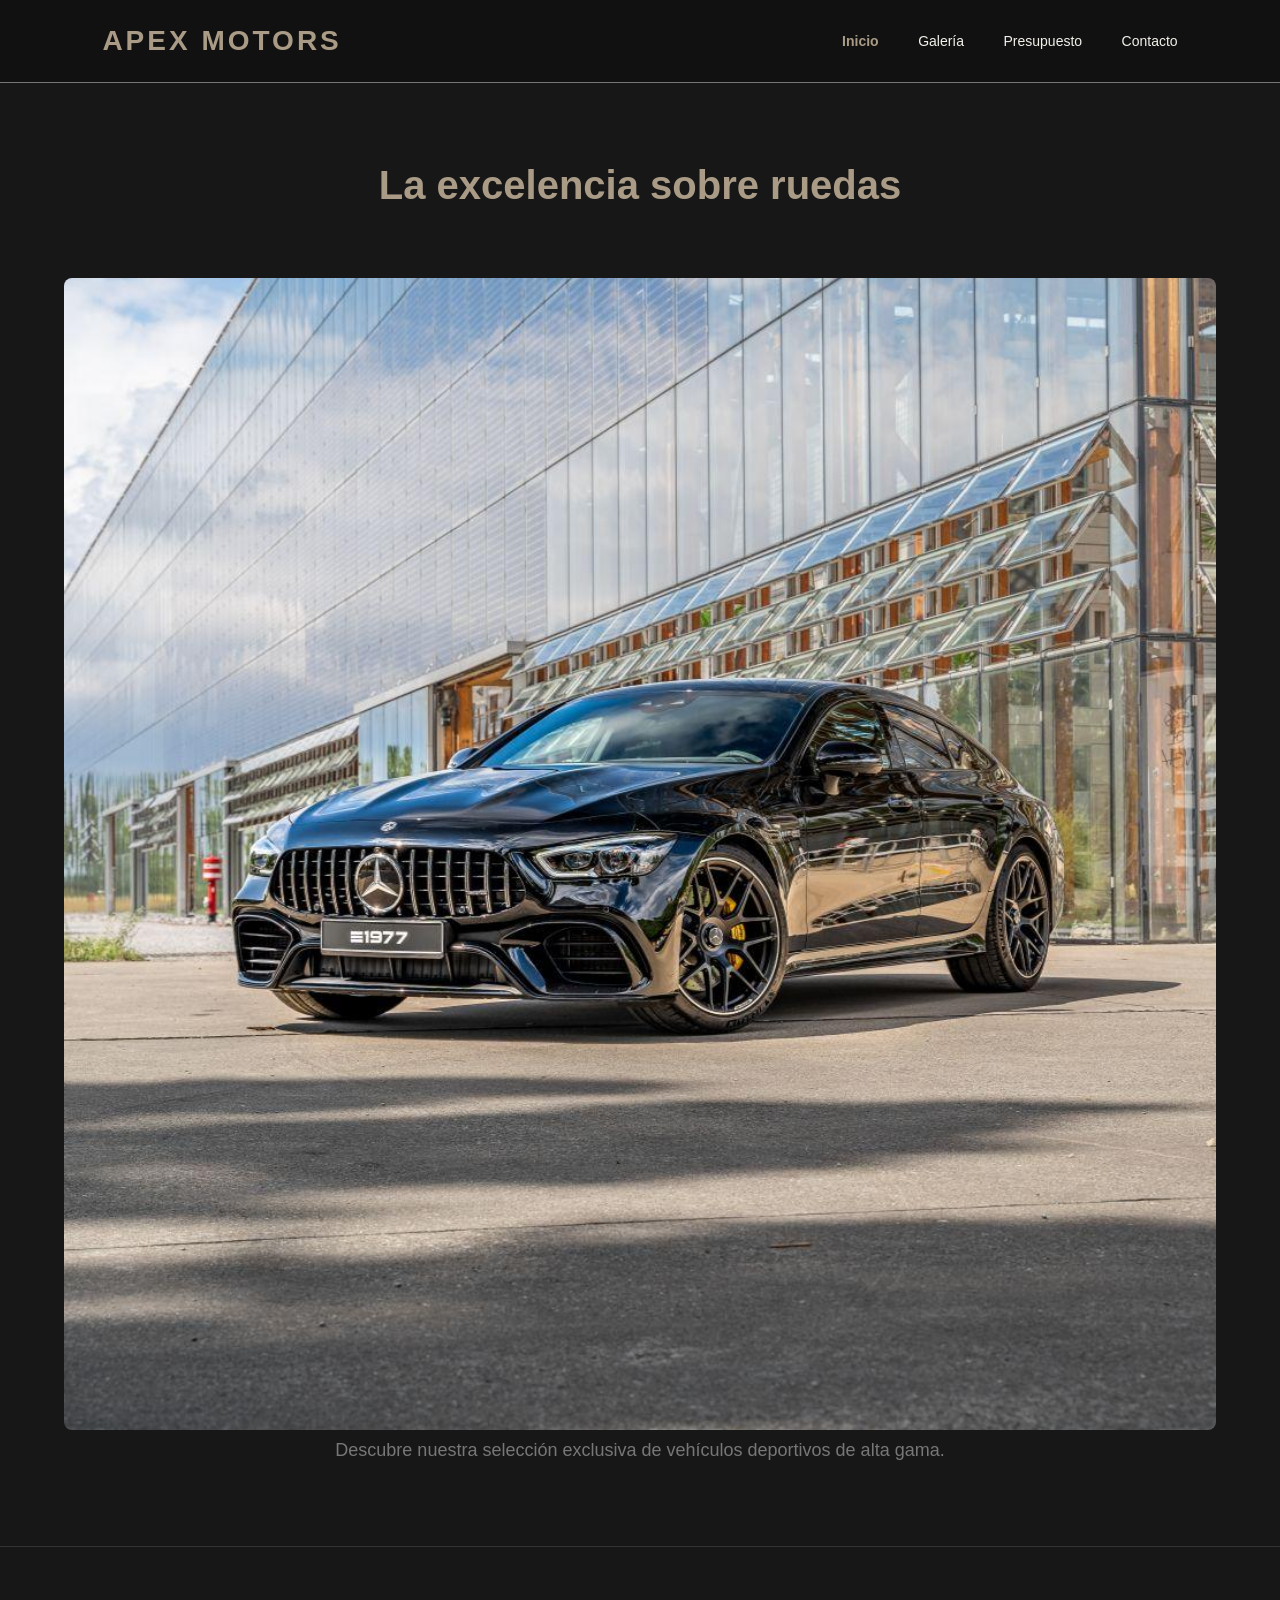
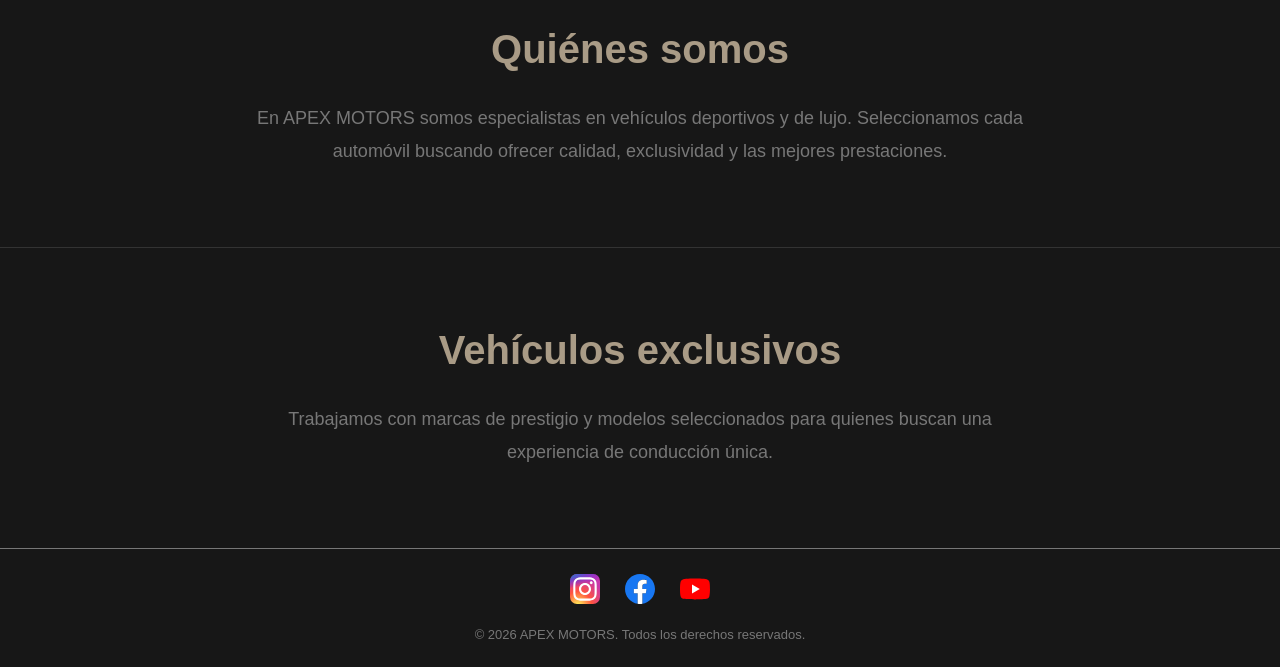
<file: index.html>
<!DOCTYPE html>
<html lang="es">

<head>
    <meta charset="UTF-8">
    <meta name="viewport" content="width=device-width, initial-scale=1.0">
    <title>APEX MOTORS | Concesionario de deportivos</title>
    <link rel="icon" href="favicon.ico" type="image/x-icon">
    <link rel="stylesheet" href="css/estilos.css">
</head>

<body>

<!-- Cabecera principal con el nombre y el menú de navegación -->
    <header>
        <h1>APEX MOTORS</h1>

<nav>
    <a href="index.html" class="activo">Inicio</a>
    <a href="views/galeria.html">Galería</a>
    <a href="views/presupuesto.html">Presupuesto</a>
    <a href="views/contacto.html">Contacto</a>
</nav>
       
    </header>

    <!-- Contenido principal de la página de inicio -->
    <main>
        <section class="hero">
            <h2>La excelencia sobre ruedas</h2>
            <img src="assets/img/coches/Mercedes-AMG.jpg" alt="Mercedes-AMG GT 63 S" width="1000" height="1000">
            <p>Descubre nuestra selección exclusiva de vehículos deportivos de alta gama.</p>
        </section>

        <section>
            <h2>Quiénes somos</h2>
            <p>En APEX MOTORS somos especialistas en vehículos deportivos y de lujo. Seleccionamos cada automóvil
                buscando ofrecer calidad, exclusividad y las mejores prestaciones.</p>
        </section>

        <section>
            <h2>Vehículos exclusivos</h2>
            <p>Trabajamos con marcas de prestigio y modelos seleccionados para quienes buscan una experiencia de
                conducción única.</p>
        </section>
    </main>

<!-- Pie de página con enlaces a redes sociales y derechos de autor -->
    <footer>
        <div class="redes-sociales">
            <a href="https://www.instagram.com/" target="_blank" rel="noopener noreferrer">
                <img src="assets/img/redes/instagram.svg" alt="Icono de Instagram" width="30" height="30">
            </a>
            <a href="https://www.facebook.com/" target="_blank" rel="noopener noreferrer">
                <img src="assets/img/redes/facebook.svg" alt="Icono de Facebook" width="30" height="30">
            </a>
            <a href="https://www.youtube.com/" target="_blank" rel="noopener noreferrer">
            <img src="assets/img/redes/youtube.svg" alt="Icono de Youtube" width="30" height="30">
    
        </a>


        </div>
        <p>&copy; 2026 APEX MOTORS. Todos los derechos reservados.</p>
    </footer>

</body>

</html>
</file>
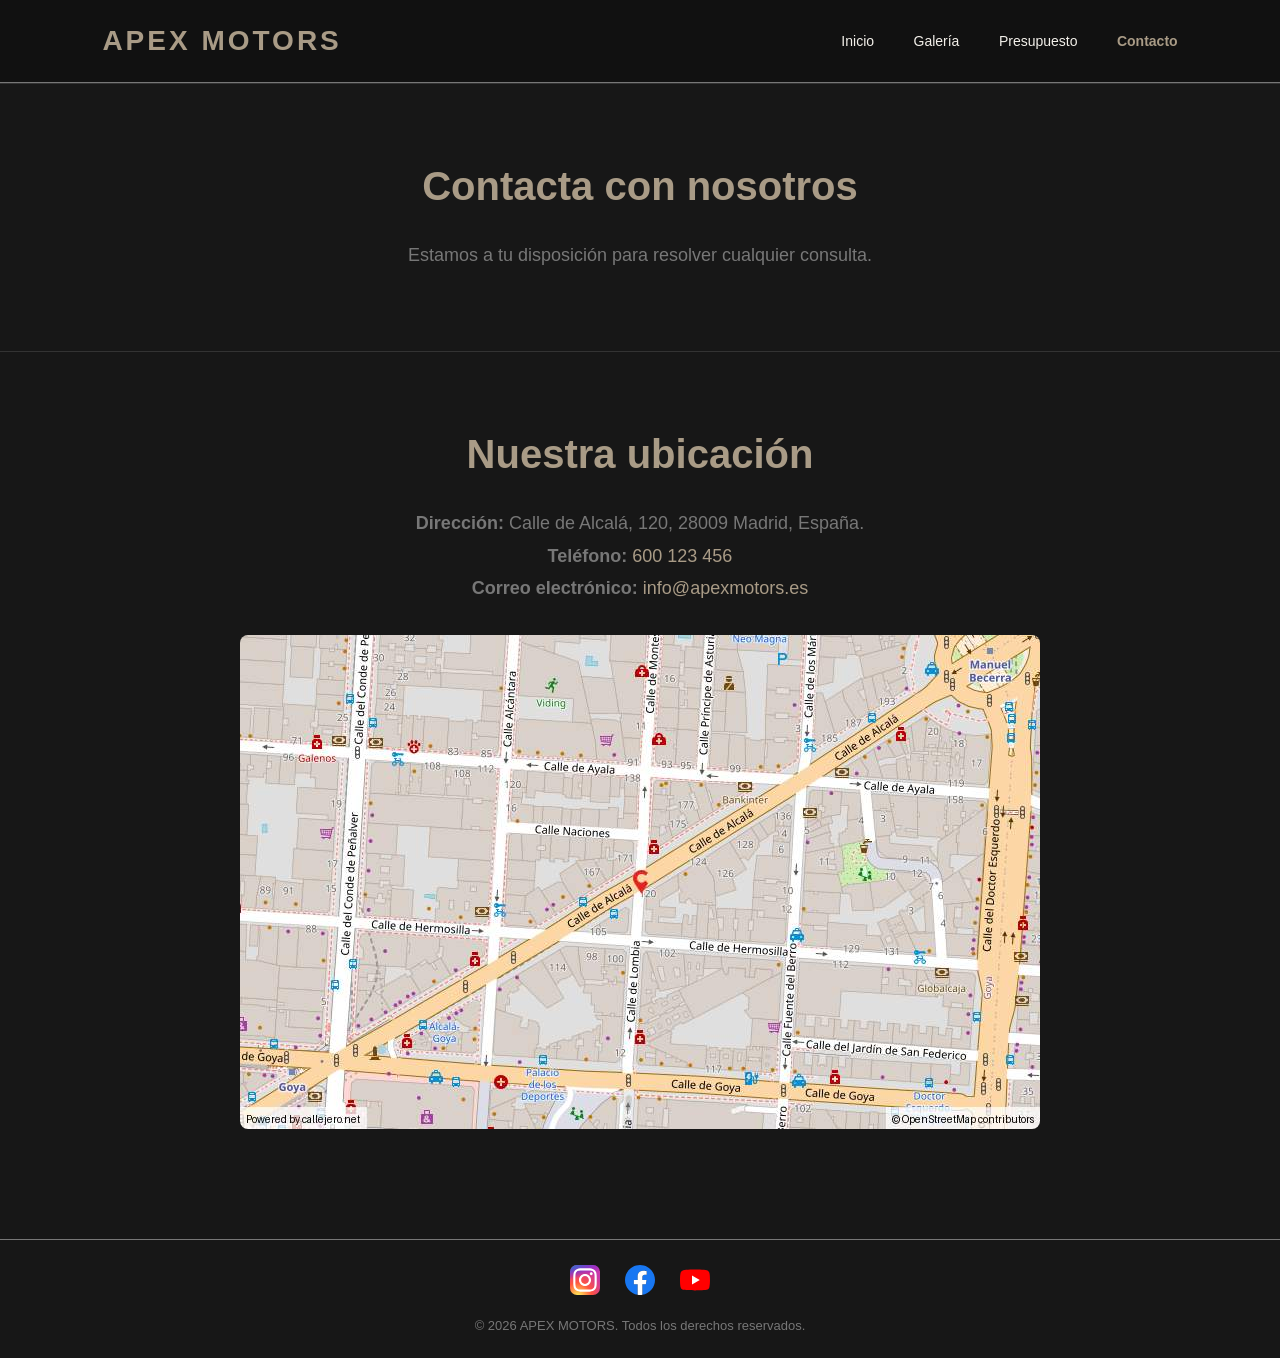
<file: views/contacto.html>
<!DOCTYPE html>
<html lang="es">

<head>
    <meta charset="UTF-8">
    <meta name="viewport" content="width=device-width, initial-scale=1.0">
    <title>Contacto | APEX MOTORS</title>
    <link rel="icon" href="../favicon.ico" type="image/x-icon">
    <link rel="stylesheet" href="../css/estilos.css">
</head>

<body>

    <!-- Cabecera principal con el nombre y el menú de navegación -->
    <header>
        <h1>APEX MOTORS</h1>
        <nav>
            <a href="../index.html">Inicio</a>
            <a href="galeria.html">Galería</a>
            <a href="presupuesto.html">Presupuesto</a>
            <a href="contacto.html" class="activo">Contacto</a>
        </nav>
    </header>

    <!-- Contenido principal de la página de contacto -->
    <main>
        <section>
            <h2>Contacta con nosotros</h2>
            <p>Estamos a tu disposición para resolver cualquier consulta.</p>
        </section>

        <section>
            <h2>Nuestra ubicación</h2>
            <p><strong>Dirección:</strong> Calle de Alcalá, 120, 28009 Madrid, España.</p>
            <p><strong>Teléfono:</strong> <a href="tel:600123456">600 123 456</a></p>

<p><strong>Correo electrónico:</strong> <a href="mailto:info@apexmotors.es">info@apexmotors.es</a></p>

            <img src="../assets/img/mapas/mapa.jpg" alt="Mapa de ubicación de APEX MOTORS en Madrid" width="800" height="494" class="mapa-contacto">
        </section>
    </main>

    <!-- Pie de página con enlaces a redes sociales y derechos de autor -->
    <footer>
        <div class="redes-sociales">
            <a href="https://www.instagram.com/" target="_blank" rel="noopener noreferrer">
                <img src="../assets/img/redes/instagram.svg" alt="Icono de Instagram" width="30" height="30">
            </a>
            <a href="https://www.facebook.com/" target="_blank" rel="noopener noreferrer">
                <img src="../assets/img/redes/facebook.svg" alt="Icono de Facebook" width="30" height="30">
            </a>
            <a href="https://www.youtube.com/" target="_blank" rel="noopener noreferrer">
                <img src="../assets/img/redes/youtube.svg" alt="Icono de YouTube" width="30" height="30">
            </a>
        </div>
        <p>&copy; 2026 APEX MOTORS. Todos los derechos reservados.</p>
    </footer>

</body>

</html>
</file>
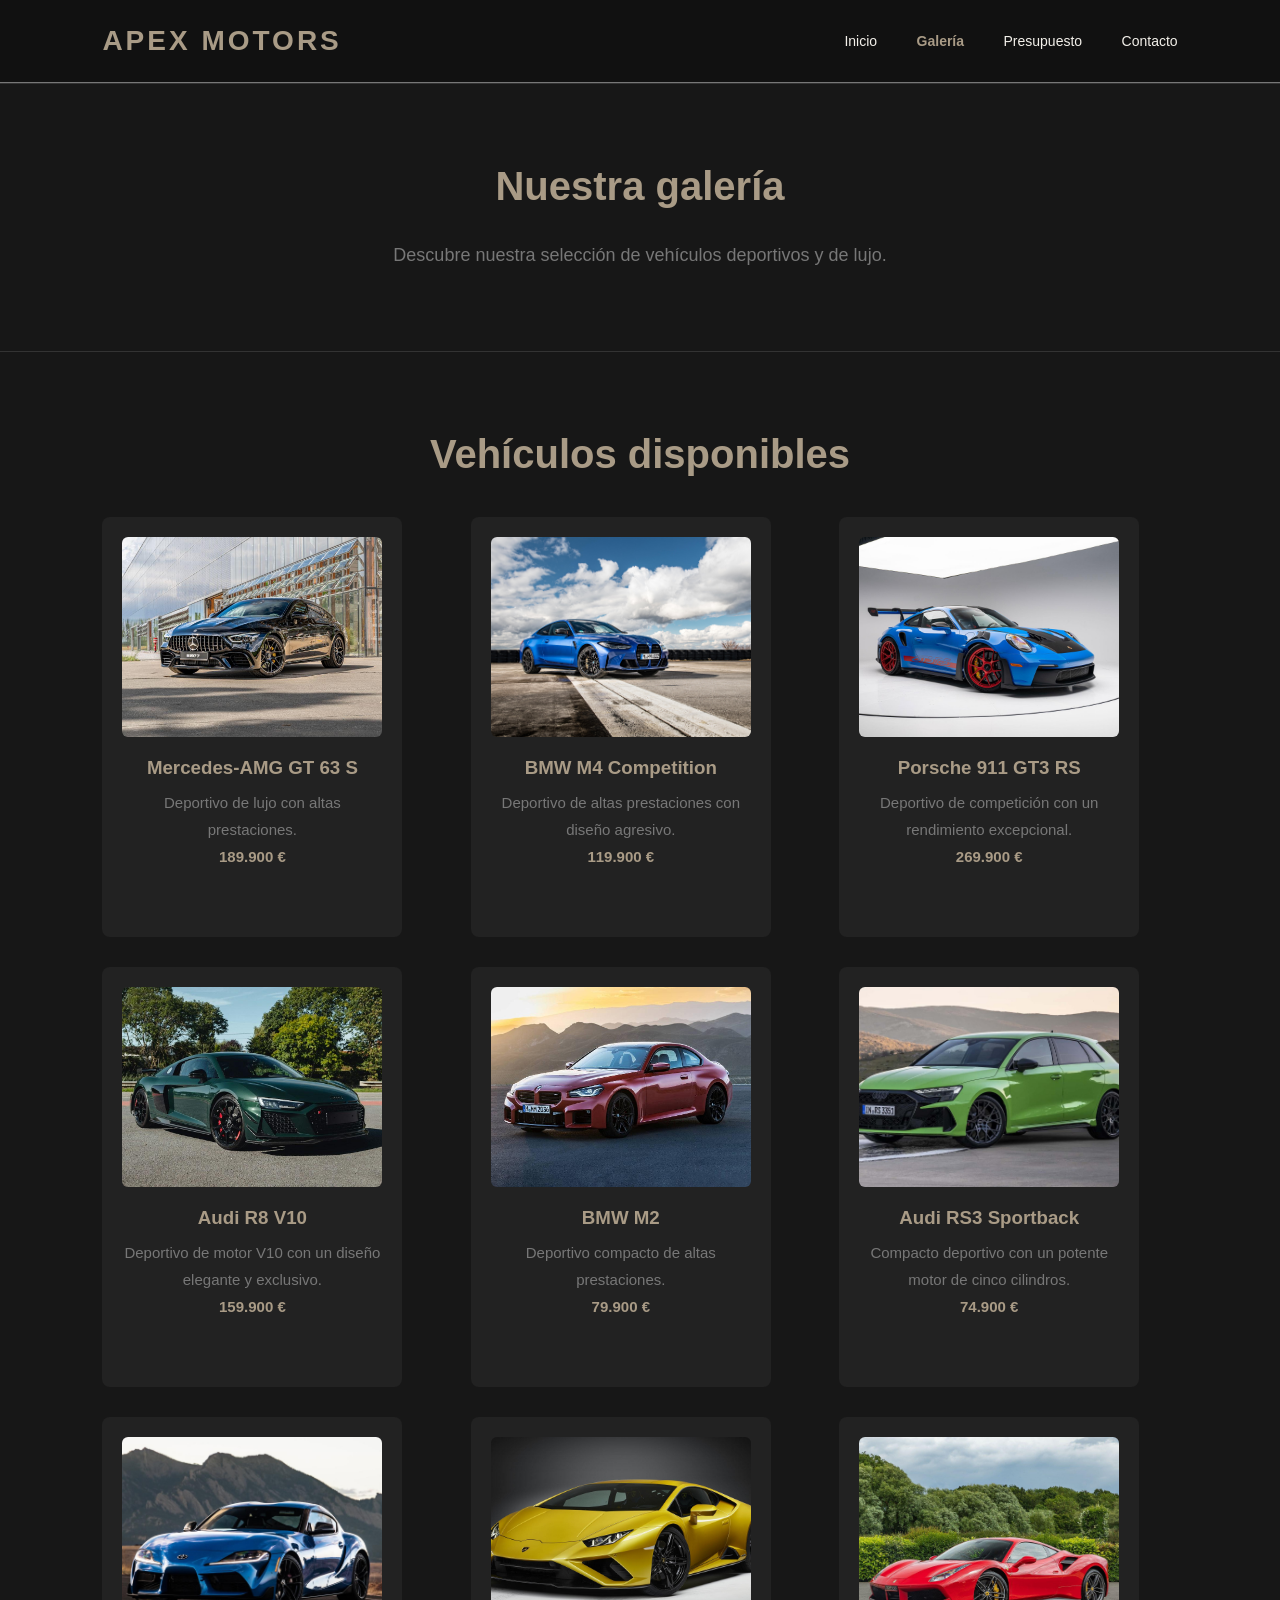
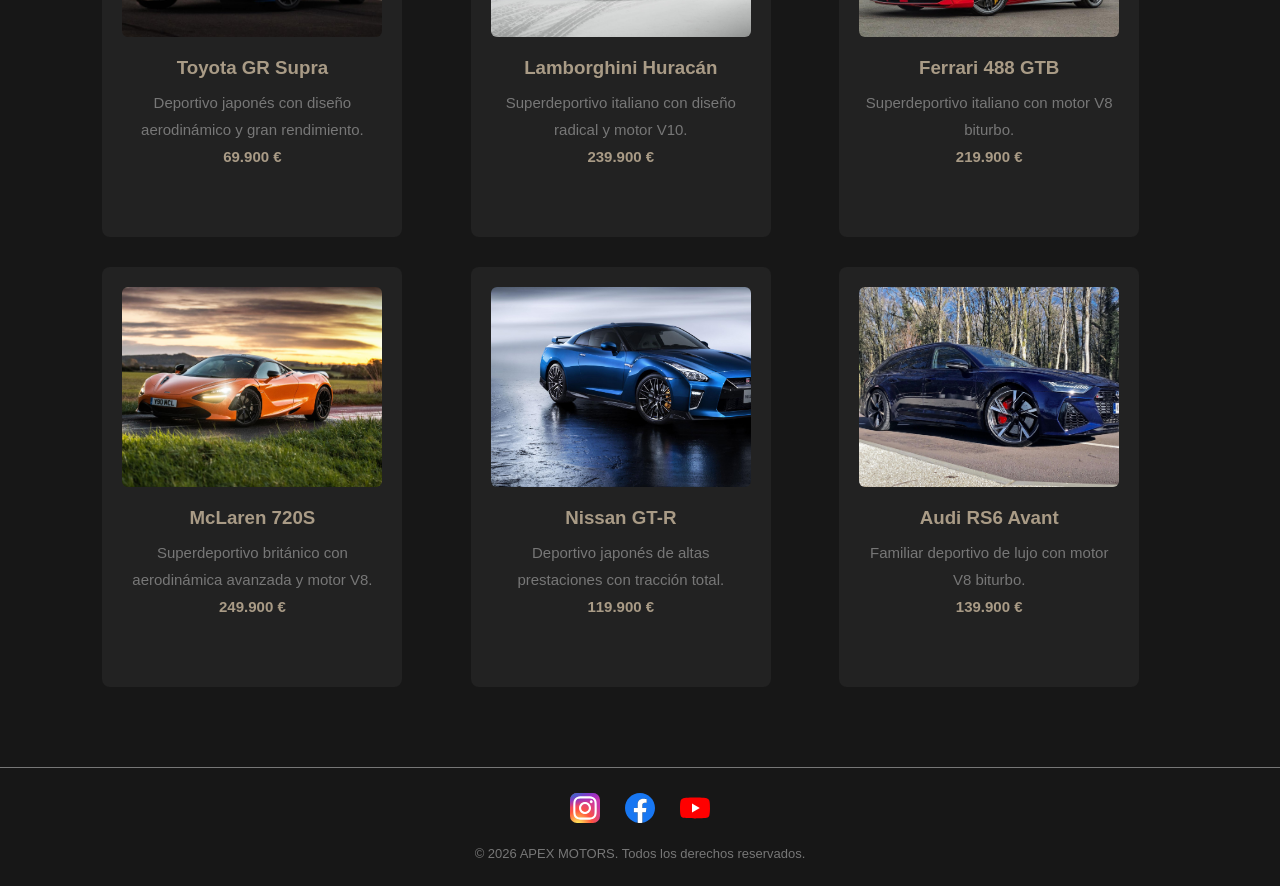
<file: views/galeria.html>
<!DOCTYPE html>
<html lang="es">

<head>
    <meta charset="UTF-8">
    <meta name="viewport" content="width=device-width, initial-scale=1.0">
    <title>Galería | APEX MOTORS</title>
    <link rel="icon" href="../favicon.ico" type="image/x-icon">
    <link rel="stylesheet" href="../css/estilos.css">
</head>

<body>

    <!-- Cabecera principal con el nombre y el menú de navegación -->
    <header>
        <h1>APEX MOTORS</h1>
        <nav>
            <a href="../index.html" >Inicio</a>
            <a href="galeria.html" class="activo">Galería</a>
            <a href="presupuesto.html">Presupuesto</a>
            <a href="contacto.html">Contacto</a>
        </nav>
    </header>

    <!-- Contenido principal de la galería de vehículos -->
    <main>
        <section>
            <h2>Nuestra galería</h2>
            <p>Descubre nuestra selección de vehículos deportivos y de lujo.</p>
        </section>
        <section class="galeria-coches">
            <h2>Vehículos disponibles</h2>

            <!-- Cuadrícula con los vehículos de la galería -->
            <div class="contenedor-coches">
                <div class="coche">
                    <img src="../assets/img/coches/Mercedes-AMG.jpg" alt="Mercedes-AMG GT 63 S" width="1000"
                        height="1000">
                    <h3>Mercedes-AMG GT 63 S</h3>
                    <p>Deportivo de lujo con altas prestaciones.</p>
                    <p class="precio">189.900 €</p>
                </div>


                <div class="coche">
                    <img src="../assets/img/coches/BMW-M4.jpg" alt="BMW M4 Competition" width="5160" height="3440">
                    <h3>BMW M4 Competition</h3>
                    <p>Deportivo de altas prestaciones con diseño agresivo.</p>
                    <p class="precio">119.900 €</p>
                </div>


                <div class="coche">
                    <img src="../assets/img/coches/Porsche-911.jpg" alt="Porsche 911 GT3 RS" width="1800" height="1200">
                    <h3>Porsche 911 GT3 RS</h3>
                    <p>Deportivo de competición con un rendimiento excepcional.</p>
                    <p class="precio">269.900 €</p>
                </div>


                <div class="coche">
                    <img src="../assets/img/coches/Audi-R8.jpg" alt="Audi R8 verde oscuro" width="1024" height="682">
                    <h3>Audi R8 V10</h3>
                    <p>Deportivo de motor V10 con un diseño elegante y exclusivo.</p>
                    <p class="precio">159.900 €</p>
                </div>


                <div class="coche">
                    <img src="../assets/img/coches/BMW-M2.jpg" alt="BMW M2 azul" width="1100" height="735">
                    <h3>BMW M2</h3>
                    <p>Deportivo compacto de altas prestaciones.</p>
                    <p class="precio">79.900 €</p>
                </div>


                <div class="coche">
                    <img src="../assets/img/coches/Audi-RS3.jpg" alt="Audi RS3 Sportback" width="1529" height="860">
                    <h3>Audi RS3 Sportback</h3>
                    <p>Compacto deportivo con un potente motor de cinco cilindros.</p>
                    <p class="precio">74.900 €</p>
                </div>


                <div class="coche">
                    <img src="../assets/img/coches/Toyota-GR-Supra.jpg" alt="Toyota GR Supra" width="1529" height="860">
                    <h3>Toyota GR Supra</h3>
                    <p>Deportivo japonés con diseño aerodinámico y gran rendimiento.</p>
                    <p class="precio">69.900 €</p>
                </div>


                <div class="coche">
                    <img src="../assets/img/coches/Lamborghini-Huracan.jpg" alt="Lamborghini Huracán" width="2048"
                        height="1152">
                    <h3>Lamborghini Huracán</h3>
                    <p>Superdeportivo italiano con diseño radical y motor V10.</p>
                    <p class="precio">239.900 €</p>
                </div>


                <div class="coche">
                    <img src="../assets/img/coches/Ferrari-488.jpg" alt="Ferrari 488 GTB" width="1280" height="960">
                    <h3>Ferrari 488 GTB</h3>
                    <p>Superdeportivo italiano con motor V8 biturbo.</p>
                    <p class="precio">219.900 €</p>
                </div>


                <div class="coche">
                    <img src="../assets/img/coches/McLaren-720S.jpg" alt="McLaren 720S" width="1600" height="1060">
                    <h3>McLaren 720S</h3>
                    <p>Superdeportivo británico con aerodinámica avanzada y motor V8.</p>
                    <p class="precio">249.900 €</p>
                </div>


                <div class="coche">
                    <img src="../assets/img/coches/Nissan-GTR.jpg" alt="Nissan GT-R R35 azul" width="2189"
                        height="1263">
                    <h3>Nissan GT-R</h3>
                    <p>Deportivo japonés de altas prestaciones con tracción total.</p>
                    <p class="precio">119.900 €</p>
                </div>


                <div class="coche">
                    <img src="../assets/img/coches/Audi-RS6.jpg" alt="Audi RS6 Avant" width="3438" height="1935">
                    <h3>Audi RS6 Avant</h3>
                    <p>Familiar deportivo de lujo con motor V8 biturbo.</p>
                    <p class="precio">139.900 €</p>
                </div>
            </div>
        </section>
    </main>

    <footer>
        <!-- Enlaces a redes sociales -->
        <div class="redes-sociales">
            <a href="https://www.instagram.com/" target="_blank" rel="noopener noreferrer">
                <img src="../assets/img/redes/instagram.svg" alt="Icono de Instagram" width="30" height="30">
            </a>

            <a href="https://www.facebook.com/" target="_blank" rel="noopener noreferrer">
                <img src="../assets/img/redes/facebook.svg" alt="Icono de Facebook" width="30" height="30">
            </a>

            <a href="https://www.youtube.com/" target="_blank" rel="noopener noreferrer">
                <img src="../assets/img/redes/youtube.svg" alt="Icono de YouTube" width="30" height="30">
            </a>
        </div>

        <p>&copy; 2026 APEX MOTORS. Todos los derechos reservados.</p>
    </footer>

</body>

</html>
</file>
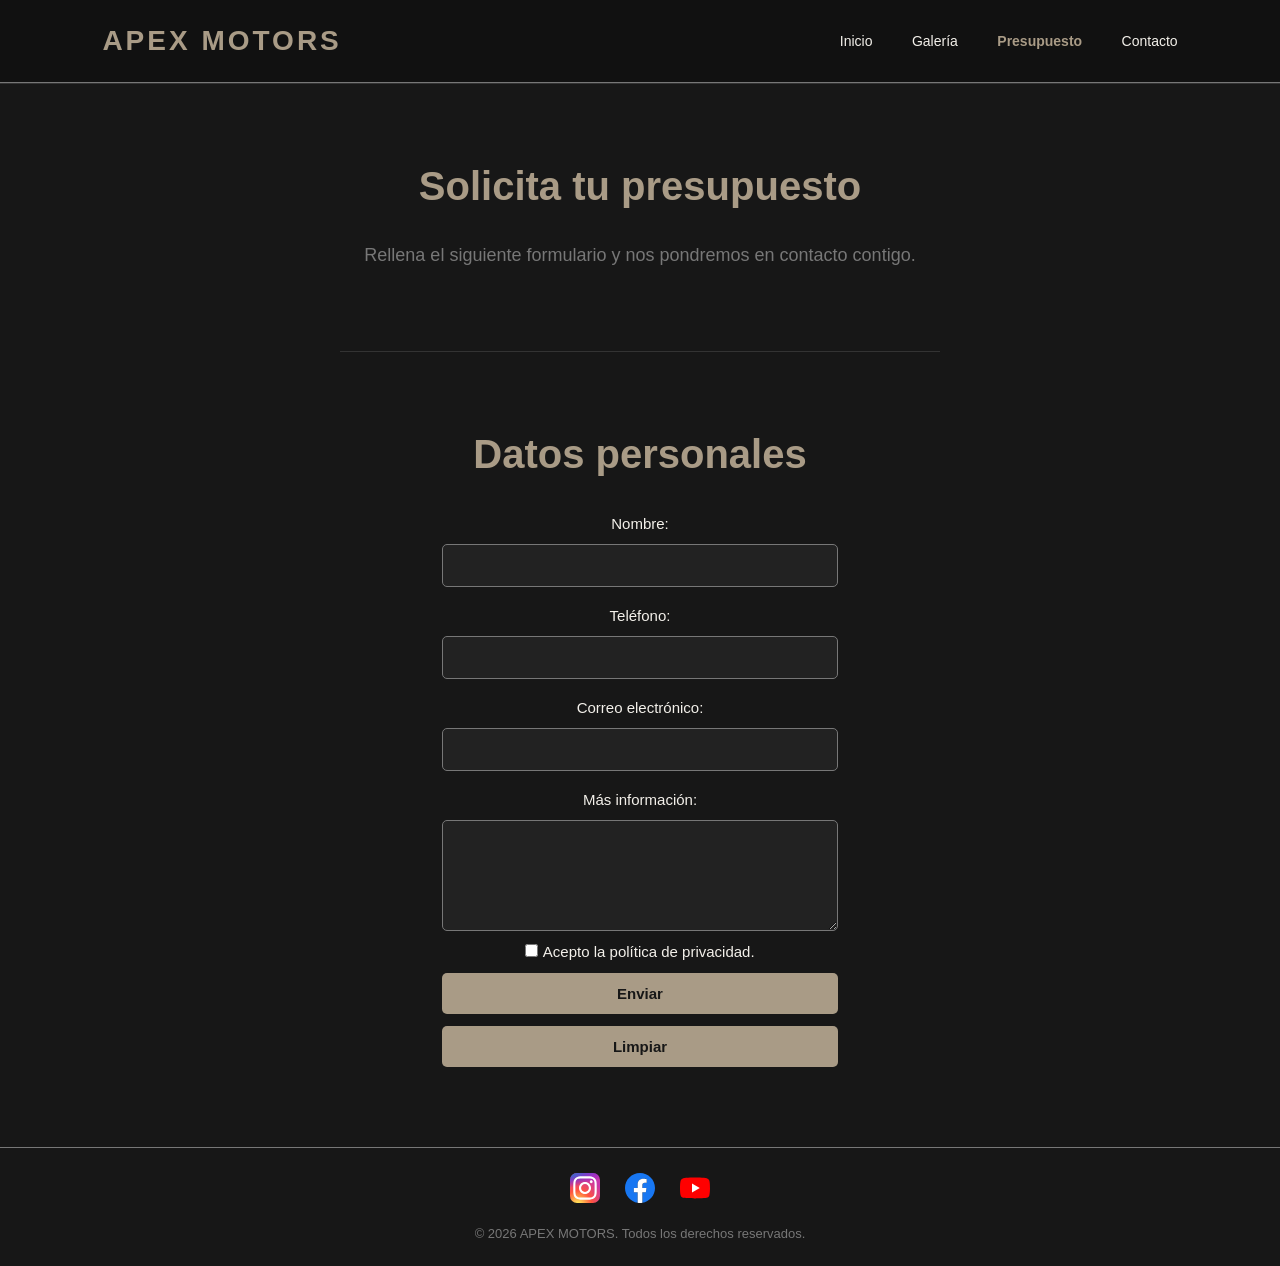
<file: views/presupuesto.html>
<!DOCTYPE html>
<html lang="es">

<head>
    <meta charset="UTF-8">
    <meta name="viewport" content="width=device-width, initial-scale=1.0">
    <title>Presupuesto | APEX MOTORS</title>
    <link rel="icon" href="../favicon.ico" type="image/x-icon">
    <link rel="stylesheet" href="../css/estilos.css">
</head>

<body>

<!-- Cabecera principal con el nombre y el menú de navegación -->
    <header>
        <h1>APEX MOTORS</h1>
        <nav>
            <a href="../index.html">Inicio</a>
            <a href="galeria.html">Galería</a>
            <a href="presupuesto.html" class="activo">Presupuesto</a>
            <a href="contacto.html">Contacto</a>
        </nav>
    </header>

<!-- Contenido principal de la página de presupuesto -->
    <main>
        <section>
            <h2>Solicita tu presupuesto</h2>
            <p>Rellena el siguiente formulario y nos pondremos en contacto contigo.</p>
        </section>

<!-- Formulario para solicitar un presupuesto -->
        <section class="formulario-presupuesto">

            <h2>Datos personales</h2>

            <form>
                <label for="nombre">Nombre:</label>
                <input type="text" id="nombre" name="nombre" pattern="[A-Za-zÁÉÍÓÚÜÑáéíóúüñ ]{3,20}" minlength="3"
                    maxlength="20" required>

                <label for="telefono">Teléfono:</label>
                <input type="tel" id="telefono" name="telefono" pattern="[0-9]{9}" maxlength="9" required>

                <label for="email">Correo electrónico:</label>
                <input type="email" id="email" name="email" required>

                <label for="comentarios">Más información:</label>
                <textarea id="comentarios" name="comentarios" rows="5"></textarea>

                <div>
                    <input type="checkbox" id="privacidad" name="privacidad" required>
                    <label for="privacidad">Acepto la política de privacidad.</label>
                </div>

                <button type="submit">Enviar</button>
                <button type="reset">Limpiar</button>
            </form>

        </section>
    </main>
    
<!-- Pie de página con enlaces a redes sociales y derechos de autor -->
    <footer>
        <div class="redes-sociales">
            <a href="https://www.instagram.com/" target="_blank" rel="noopener noreferrer">
                <img src="../assets/img/redes/instagram.svg" alt="Icono de Instagram" width="30" height="30">
            </a>
            <a href="https://www.facebook.com/" target="_blank" rel="noopener noreferrer">
                <img src="../assets/img/redes/facebook.svg" alt="Icono de Facebook" width="30" height="30">
            </a>
            <a href="https://www.youtube.com/" target="_blank" rel="noopener noreferrer">
                <img src="../assets/img/redes/youtube.svg" alt="Icono de YouTube" width="30" height="30">
            </a>
        </div>
        <p>&copy; 2026 APEX MOTORS. Todos los derechos reservados.</p>
    </footer>

</body>

</html>
</file>
<file: css/estilos.css>
/* Variables de colores de la web */
:root {
    --color-fondo: #171717;
    --color-texto: #F3F0EA;
    --color-detalle: #A99B86;
    --color-gris: #777777;
}

* {
    margin: 0;
    padding: 0;
    box-sizing: border-box;
}

body {
    background-color: var(--color-fondo);
    color: var(--color-texto);
    font-family: Arial, sans-serif;
    min-height: 100vh;
    display: flex;
    flex-direction: column;
}

main {
    flex: 1;
}

/* Estilos de la cabecera y navegación */
header {
    padding: 25px 8%;
    display: flex;
    justify-content: space-between;
    align-items: center;
    border-bottom: 1px solid var(--color-gris);
    background-color: #111111;
}

header h1 {
    font-size: 28px;
    letter-spacing: 3px;
    color: var(--color-detalle);
}

nav a {
    color: var(--color-texto);
    text-decoration: none;
    margin-left: 35px;
    font-size: 14px;
    transition: color 0.3s ease;
}

nav a:hover {
    color: var(--color-detalle);
}

nav a.activo {
    color: var(--color-detalle);
    font-weight: bold;
}

main a[href^="tel:"],
main a[href^="mailto:"] {
    color: var(--color-detalle);
    text-decoration: none;
}

main a[href^="tel:"]:hover,
main a[href^="mailto:"]:hover {
    text-decoration: underline;
}

/* Estilos de la sección principal de inicio */
.hero {
    padding: 80px 5%;
    text-align: center;
    overflow: hidden;
}

main h2 {
    font-size: 40px;
    margin-bottom: 30px;
    color: var(--color-detalle);
}

main p {
    font-size: 18px;
    line-height: 1.8;
    color: var(--color-gris);
    max-width: 800px;
    text-align: center;
}

main section:not(.hero) {
    padding: 80px 8%;
    text-align: center;
    border-top: 1px solid #333333;
}

/* Estilos del pie de página */
footer {
    padding: 25px;
    text-align: center;
    border-top: 1px solid var(--color-gris);
    color: var(--color-gris);
    font-size: 13px;
}

.hero img {
    width: 100%;
    max-width: 1200px;
    height: auto;
    margin-top: 40px;
    border-radius: 8px;
}

main section p {
    text-align: center;
    margin: 0 auto;
}

/* Estilos de los iconos de redes sociales */
.redes-sociales {
    display: flex;
    justify-content: center;
    gap: 25px;
    margin-bottom: 20px;
}

.redes-sociales img {
    width: 30px;
    height: 30px;
    transition: transform 0.3s ease;
}

.redes-sociales img:hover {
    transform: scale(1.2);
}

/* Adaptación del diseño a dispositivos móviles */
@media (max-width: 768px) {
    header {
        flex-direction: column;
        gap: 20px;
    }

    nav {
        display: flex;
        flex-wrap: wrap;
        justify-content: center;
        gap: 15px;
        text-align: center;
    }

    nav a {
        margin-left: 0;
    }

    main h2 {
        font-size: 28px;
    }

    main p {
        font-size: 16px;
    }

    main section:not(.hero) {
        padding: 50px 5%;
    }

    .coche {
        width: 100%;
        max-width: 350px;
    }

        /* Adaptación de la galería a móviles */
    .contenedor-coches {
        grid-template-columns: 1fr;
        justify-items: center;
    }

    /* Centrar el título y el contenido de la cabecera */
    header {
        text-align: center;
        width: 100%;
    }

    header h1 {
        text-align: center;
    }

    /* Centrar los iconos de redes sociales */
    .redes-sociales {
        justify-content: center;
    }

}

/* Estilos de la galería de vehículos */
.galeria-coches {
    text-align: center;
}

.contenedor-coches {
    display: grid;
    grid-template-columns: repeat(3, 1fr);
    gap: 30px;
    margin-top: 40px;
}

/* Diseño de las tarjetas de vehículos */
.coche {
    background-color: #222222;
    padding: 20px;
    border-radius: 8px;
    width: 300px;
    display: flex;
    flex-direction: column;
    transition: transform 0.3s ease;
    min-height: 420px;
}

.coche:hover {
    transform: translateY(-12px); scale:(1.20);
}

.coche img {
    width: 100%;
    height: 200px;
    object-fit: cover;
    border-radius: 6px;
}

.coche h3 {
    color: var(--color-detalle);
    margin: 20px 0 10px;
}

.coche p {
    font-size: 15px;
    margin: 0 auto;
}

.precio {
    color: var(--color-detalle);
    font-size: 22px;
    font-weight: bold;
    margin-top: 15px;
}

.mapa-contacto {
    display: block;
    width: 100%;
    max-width: 800px;
    height: auto;
    margin: 30px auto;
    border-radius: 8px;
}

/* Estilos del formulario de presupuesto */
.formulario-presupuesto {
    max-width: 600px;
    margin: 0 auto;
    text-align: left;
}

.formulario-presupuesto form {
    display: flex;
    flex-direction: column;
    gap: 12px;
}

.formulario-presupuesto input,
.formulario-presupuesto textarea {
    padding: 12px;
    border: 1px solid var(--color-gris);
    border-radius: 5px;
    background-color: #222222;
    color: var(--color-texto);
    font-family: Arial, sans-serif;
    font-size: 15px;
}

.formulario-presupuesto label {
    color: var(--color-texto);
    font-size: 15px;
    margin-top: 8px;
}

.formulario-presupuesto button {
    padding: 12px;
    border: none;
    border-radius: 5px;
    background-color: var(--color-detalle);
    color: #171717;
    font-size: 15px;
    font-weight: bold;
    cursor: pointer;
    transition: background-color 0.3s ease;
}

.formulario-presupuesto button:hover {
    background-color: var(--color-texto);
}
</file>
